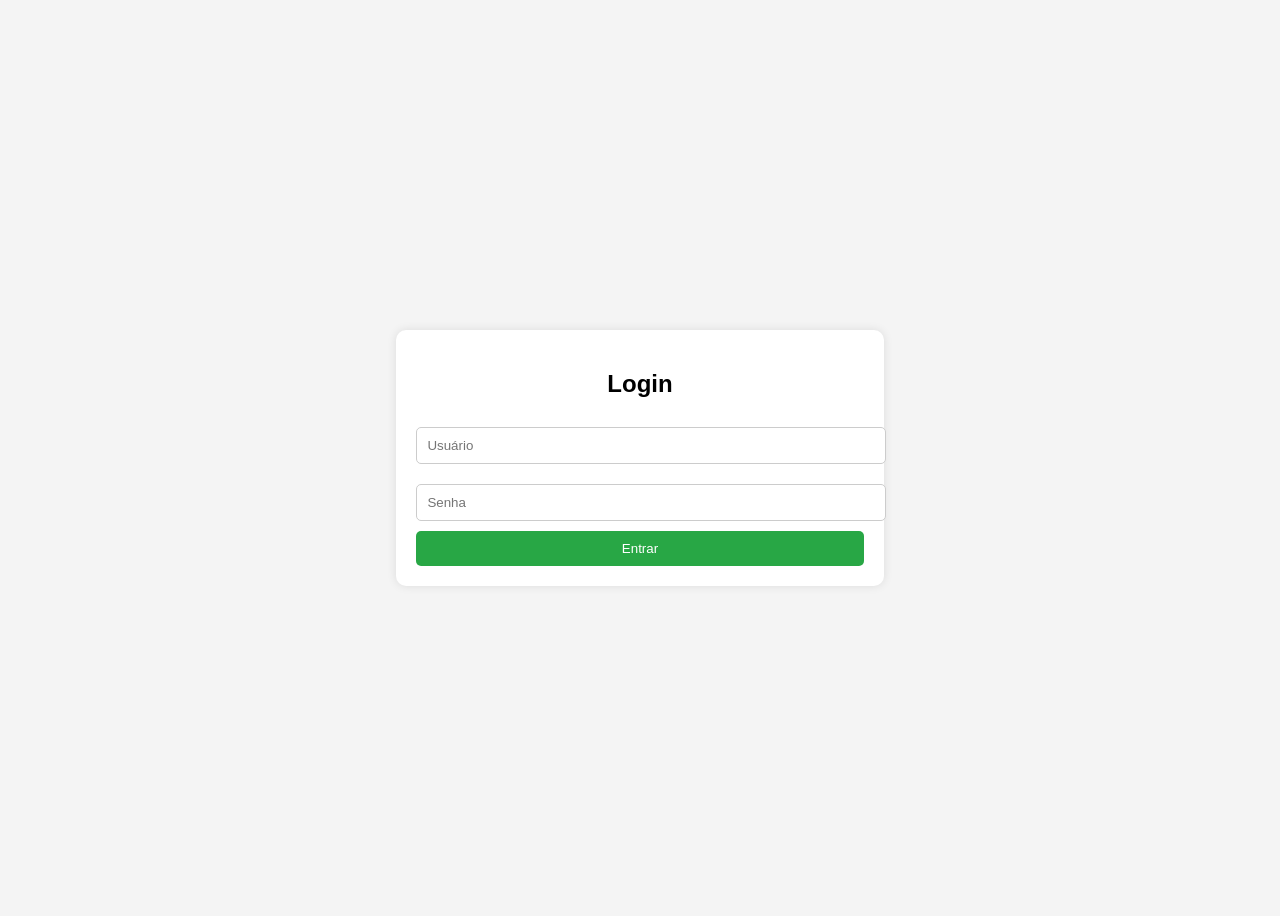
<file: index.html>
<!DOCTYPE html>
<html lang="pt-br">
<head>
    <meta charset="UTF-8">
    <meta name="viewport" content="width=device-width, initial-scale=1.0">
    <title>Login</title>
    <style>
        body {
            display: flex;
            justify-content: center;
            align-items: center;
            height: 100vh;
            background-color: #f4f4f4;
            font-family: Arial, sans-serif;
        }
        .login-container {
            background: white;
            padding: 20px;
            border-radius: 10px;
            box-shadow: 0 0 10px rgba(0, 0, 0, 0.1);
            text-align: center;
        }
        input {
            width: 100%;
            padding: 10px;
            margin: 10px 0;
            border: 1px solid #ccc;
            border-radius: 5px;
        }
        button {
            width: 100%;
            padding: 10px;
            background: #28a745;
            color: white;
            border: none;
            border-radius: 5px;
            cursor: pointer;
        }
        button:hover {
            background: #218838;
        }
        .google-btn {
            margin-top: 10px;
            background: #db4437;
        }
        .google-btn:hover {
            background: #c1351d;
        }
    </style>
    <script src="https://accounts.google.com/gsi/client" async defer></script>
</head>
<body>
    <div class="login-container">
        <h2>Login</h2>
        <form>
            <input type="text" placeholder="Usuário" required>
            <input type="password" placeholder="Senha" required>
            <button type="submit">Entrar</button>
        </form>
        <div id="g_id_onload" data-client_id="1494893538-rritea9bomasodcbrljjd0dd1uqgdino.apps.googleusercontent.com" data-context="signin" data-ux_mode="popup" data-callback="handleCredentialResponse" data-auto_prompt="false"></div>
        <div class="g_id_signin" data-type="standard"></div>
    </div>
    <script>
        function handleCredentialResponse(response) {
            console.log("Token JWT: ", response.credential);
            // Aqui você pode enviar o token para o backend para autenticar o usuário
        }
    </script>
</body>
</html>
</file>
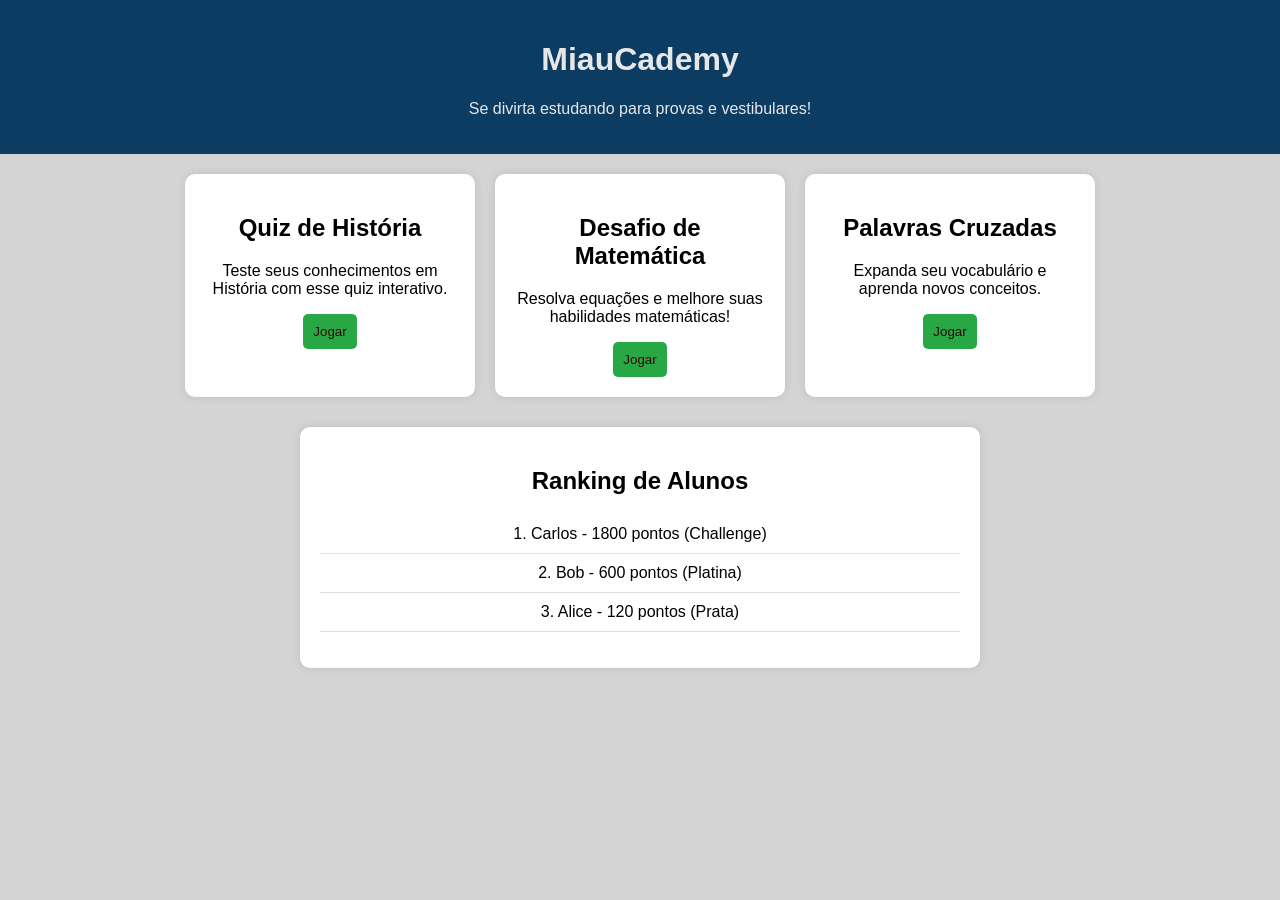
<file: page.html>
<!DOCTYPE html>
<html lang="pt-BR">
<head>
    <meta charset="UTF-8">
    <meta name="viewport" content="width=device-width, initial-scale=1.0">
    <title>MiauCademy</title>
    <link rel="stylesheet" href="styles/styles.css">
</head>
<body>
    <header>
        <h1>MiauCademy</h1>
        <p>Se divirta estudando para provas e vestibulares!</p>
    </header>

    <section class="games">
        <div class="game-card">
            <h2>Quiz de História</h2>
            <p>Teste seus conhecimentos em História com esse quiz interativo. </p>
            <button onclick="startGame('games/quiz-historia.html')">Jogar</button>
        </div>
        <div class="game-card">
            <h2>Desafio de Matemática</h2>
            <p>Resolva equações e melhore suas habilidades matemáticas!</p>
            <button onclick="startGame('games/desafio-matematica.html')">Jogar</button>
        </div>
        <div class="game-card">
            <h2>Palavras Cruzadas</h2>
            <p>Expanda seu vocabulário e aprenda novos conceitos.</p>
            <button onclick="startGame('games/palavras-cruzadas.html')">Jogar</button>
        </div>
    </section>

    <section class="ranking">
        <h2>Ranking de Alunos</h2>
        <ul id="ranking-list">
            <!-- O ranking será carregado aqui dinamicamente -->
        </ul>
    </section>

    <script src="scripts/main.js"></script>
    <script src="scripts/ranking.js"></script>
</body>
</html>
</file>
<file: styles/styles.css>
body {
    font-family: Arial, sans-serif;
    background-color: #d4d4d4;
    text-align: center;
    margin: 0;
    padding: 0;
}

header {
    background-color: #0d3c63;
    color: rgb(231, 231, 231);
    padding: 20px;
}

.games {
    display: flex;
    justify-content: center;
    gap: 20px;
    margin-top: 20px;
    flex-wrap: wrap;
}

.game-card {
    background: white;
    padding: 20px;
    border-radius: 10px;
    box-shadow: 0px 0px 10px rgba(0, 0, 0, 0.1);
    width: 250px;
    text-align: center;
}

button {
    background: #28a745;
    color: rgb(49, 8, 8);
    border: none;
    padding: 10px;
    cursor: pointer;
    border-radius: 5px;
}

button:hover {
    background: #218838;
}

.ranking {
    margin-top: 30px;
    padding: 20px;
    background: rgb(255, 255, 255);
    border-radius: 10px;
    box-shadow: 0px 0px 10px rgba(0, 0, 0, 0.1);
    width: 50%;
    margin-left: auto;
    margin-right: auto;
}

#ranking-list {
    list-style: none;
    padding: 0;
}

#ranking-list li {
    padding: 10px;
    border-bottom: 1px solid #ddd;
}
</file>
